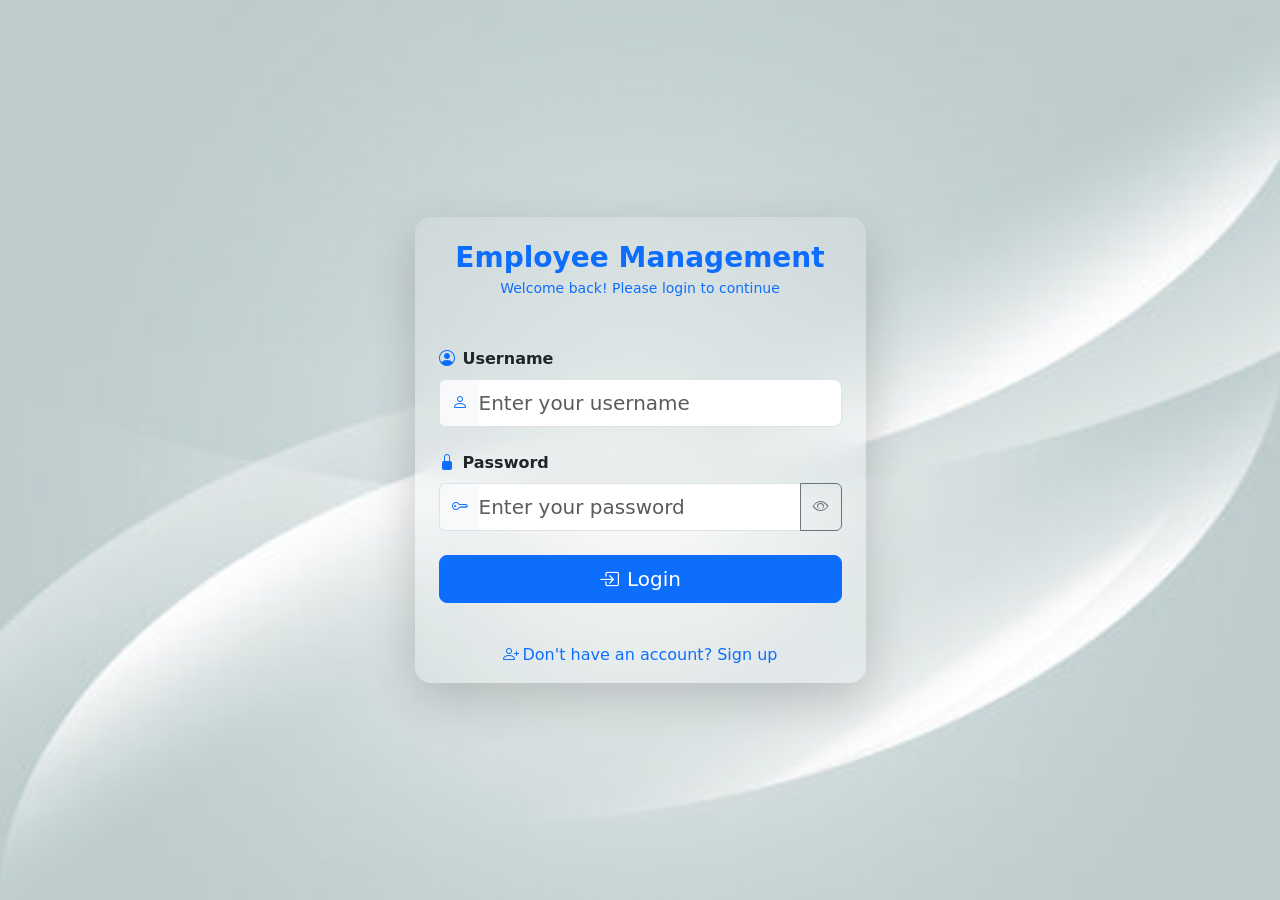
<file: index.html>
<!DOCTYPE html>
<html lang="en">
<head>
    <meta charset="UTF-8">
    <meta name="viewport" content="width=device-width, initial-scale=1.0">
    <title>Employee Management System</title>
    <!-- Bootstrap CSS -->
    <link href="https://cdn.jsdelivr.net/npm/bootstrap@5.3.0/dist/css/bootstrap.min.css" rel="stylesheet">
    <!-- Bootstrap Icons -->
    <link rel="stylesheet" href="https://cdn.jsdelivr.net/npm/bootstrap-icons@1.11.0/font/bootstrap-icons.css">
    <!-- Custom CSS -->
    <link rel="stylesheet" href="css/styles.css">
</head>
<body>
    <!-- Login Section -->
    <div id="loginSection" class="auth-container">
        <div class="container">
            <div class="row justify-content-center align-items-center min-vh-100">
                <div class="col-md-6 col-lg-5">
                    <div class="card shadow-lg border-0 rounded-4 overflow-hidden">
                        <div class="card-header bg-primary text-white text-center py-4 border-0">
                            <!-- <div class="mb-3">
                                <i class="bi bi-people-fill display-4"></i>
                            </div> -->
                            <h3 class="mb-1 fw-bold text-primary">Employee Management</h3>
                            <p class="mb-0 small text-primary">Welcome back! Please login to continue</p>
                        </div>
                        <div class="card-body p-4">
                            <form id="loginForm" novalidate>
                                <div class="mb-4">
                                    <label for="loginUsername" class="form-label fw-semibold">
                                        <i class="bi bi-person-circle me-2 text-primary"></i>Username
                                    </label>
                                    <div class="input-group">
                                        <span class="input-group-text bg-light border-end-0">
                                            <i class="bi bi-person text-primary"></i>
                                        </span>
                                        <input type="text" class="form-control form-control-lg border-start-0 ps-0" 
                                               id="loginUsername" placeholder="Enter your username">
                                    </div>
                                    <div class="invalid-feedback" id="loginUsernameError"></div>
                                </div>
                                <div class="mb-4">
                                    <label for="loginPassword" class="form-label fw-semibold">
                                        <i class="bi bi-lock-fill me-2 text-primary"></i>Password
                                    </label>
                                    <div class="input-group">
                                        <span class="input-group-text bg-light border-end-0">
                                            <i class="bi bi-key text-primary"></i>
                                        </span>
                                        <input type="password" class="form-control form-control-lg border-start-0 ps-0" 
                                               id="loginPassword" placeholder="Enter your password">
                                        <button class="btn btn-outline-secondary toggle-password" type="button">
                                            <i class="bi bi-eye"></i>
                                        </button>
                                    </div>
                                    <div class="invalid-feedback" id="loginPasswordError"></div>
                                </div>
                                
                                <div class="alert alert-danger d-none" id="loginError" role="alert">
                                    <i class="bi bi-exclamation-triangle-fill me-2"></i>
                                    <span id="loginErrorMessage"></span>
                                </div>

                                <div class="d-grid gap-2 mt-4">
                                    <button type="submit" class="btn btn-primary btn-lg" id="loginBtn">
                                        <span class="spinner-border spinner-border-sm d-none me-2" id="loginSpinner"></span>
                                        <i class="bi bi-box-arrow-in-right me-2"></i>Login
                                    </button>
                                </div>
                            </form>
                        </div>
                        <div class="card-footer bg-light py-3 border-0">
                            <div class="text-center">
                                <a href="#" class="text-decoration-none" id="showSignup">
                                    <i class="bi bi-person-plus me-1"></i>Don't have an account? Sign up
                                </a>
                            </div>
                            <!-- <div class="text-center mt-2">
                                <small class="text-muted">
                                    <i class="bi bi-info-circle me-1"></i>Demo: admin / admin123
                                </small>
                            </div> -->
                        </div>
                    </div>
                </div>
            </div>
        </div>
    </div>

    <!-- Signup Section -->
    <div id="signupSection" class="auth-container" style="display: none;">
        <div class="container">
            <div class="row justify-content-center align-items-center min-vh-100">
                <div class="col-md-6 col-lg-5">
                    <div class="card shadow-lg border-0 rounded-4 overflow-hidden">
                        <div class="card-header bg-primary text-white text-center py-4 border-0">
                            <!-- <div class="mb-3">
                                <i class="bi bi-person-plus-fill display-4"></i>
                            </div> -->
                            <h3 class="mb-1 fw-bold text-primary">Create Account</h3>
                            <p class="mb-0 small text-primary">Register as an administrator</p>
                        </div>
                        <div class="card-body p-4">
                            <form id="signupForm" novalidate>
                                <div class="mb-3">
                                    <label for="signupUsername" class="form-label fw-semibold">
                                        <i class="bi bi-person-circle me-2 text-primary"></i>Username
                                    </label>
                                    <div class="input-group">
                                        <span class="input-group-text bg-light border-end-0">
                                            <i class="bi bi-person text-primary"></i>
                                        </span>
                                        <input type="text" class="form-control form-control-lg border-start-0 ps-0" 
                                               id="signupUsername" placeholder="Choose a username">
                                    </div>
                                    <div class="invalid-feedback" id="signupUsernameError"></div>
                                    <small class="text-muted">Username must be unique</small>
                                </div>
                                <div class="mb-3">
                                    <label for="signupPassword" class="form-label fw-semibold">
                                        <i class="bi bi-lock-fill me-2 text-primary"></i>Password
                                    </label>
                                    <div class="input-group">
                                        <span class="input-group-text bg-light border-end-0">
                                            <i class="bi bi-key text-primary"></i>
                                        </span>
                                        <input type="password" class="form-control form-control-lg border-start-0 ps-0" 
                                               id="signupPassword" placeholder="Create a password">
                                        <button class="btn btn-outline-secondary toggle-password" type="button">
                                            <i class="bi bi-eye"></i>
                                        </button>
                                    </div>
                                    <div class="invalid-feedback" id="signupPasswordError"></div>
                                    <small class="text-muted">Password must be at least 6 characters</small>
                                </div>
                                <div class="mb-4">
                                    <label for="confirmPassword" class="form-label fw-semibold">
                                        <i class="bi bi-lock-fill me-2 text-primary"></i>Confirm Password
                                    </label>
                                    <div class="input-group">
                                        <span class="input-group-text bg-light border-end-0">
                                            <i class="bi bi-key text-primary"></i>
                                        </span>
                                        <input type="password" class="form-control form-control-lg border-start-0 ps-0" 
                                               id="confirmPassword" placeholder="Confirm your password">
                                        <button class="btn btn-outline-secondary toggle-password" type="button">
                                            <i class="bi bi-eye"></i>
                                        </button>
                                    </div>
                                    <div class="invalid-feedback" id="confirmPasswordError"></div>
                                </div>

                                <div class="alert alert-danger d-none" id="signupError" role="alert">
                                    <i class="bi bi-exclamation-triangle-fill me-2"></i>
                                    <span id="signupErrorMessage"></span>
                                </div>

                                <div class="d-grid gap-2">
                                    <button type="submit" class="btn btn-primary btn-lg" id="signupBtn">
                                        <span class="spinner-border spinner-border-sm d-none me-2" id="signupSpinner"></span>
                                        <i class="bi bi-person-plus me-2"></i>Sign Up
                                    </button>
                                </div>
                            </form>
                        </div>
                        <div class="card-footer bg-light py-3 border-0">
                            <div class="text-center">
                                <a href="#" class="text-decoration-none" id="showLogin">
                                    <i class="bi bi-box-arrow-in-right me-1"></i>Already have an account? Login
                                </a>
                            </div>
                        </div>
                    </div>
                </div>
            </div>
        </div>
    </div>

    <!-- Main App Section (requires authentication) -->
    <div id="appSection" style="display: none;">
        <!-- Navbar -->
        <nav class="navbar navbar-expand-lg navbar-dark bg-primary fixed-top shadow">
            <div class="container-fluid">
                <a class="navbar-brand fw-bold" href="https://github.com/prkshnarayan">EMS</a>
                <button class="navbar-toggler" type="button" data-bs-toggle="collapse" data-bs-target="#navbarNav">
                    <span class="navbar-toggler-icon"></span>
                </button>
                <div class="collapse navbar-collapse" id="navbarNav">
                    <ul class="navbar-nav me-auto">
                        <li class="nav-item">
                            <a class="nav-link active" href="#" id="navDashboard">
                                <!-- <i class="bi bi-speedometer2 me-1"></i> -->
                                Dashboard
                            </a>
                        </li>
                        <li class="nav-item">
                            <a class="nav-link" href="#" id="navEmployees">
                                <!-- <i class="bi bi-table me-1"></i> -->
                                Employees
                            </a>
                        </li>
                    </ul>
                    <div class="d-flex">
                        <button class="btn btn-light me-2" id="addEmployeeBtn">
                            <i class="bi bi-person-plus-fill me-1"></i>Add Employee
                        </button>
                        <button class="btn btn-outline-light" id="logoutBtn">
                            <i class="bi bi-box-arrow-right me-1"></i>Logout
                        </button>
                    </div>
                </div>
            </div>
        </nav>

        <!-- Dashboard View -->
        <div id="dashboardView" class="container-fluid" style="margin-top: 80px;">
            <!-- Summary Cards -->
            <div class="row mb-4">
                <div class="col-xl-3 col-md-6 mb-4">
                    <div class="card dashboard-card border-start-primary shadow h-100 py-2">
                        <div class="card-body">
                            <div class="row align-items-center">
                                <div class="col">
                                    <div class="text-xs fw-bold text-primary text-uppercase mb-1">
                                        Total Employees</div>
                                    <div class="h2 mb-0 fw-bold text-gray-800" id="totalEmployees">0</div>
                                </div>
                                <!-- <div class="col-auto">
                                    <i class="bi bi-people fs-1 text-primary opacity-50"></i>
                                </div> -->
                            </div>
                        </div>
                    </div>
                </div>
                <div class="col-xl-3 col-md-6 mb-4">
                    <div class="card dashboard-card border-start-success shadow h-100 py-2">
                        <div class="card-body">
                            <div class="row align-items-center">
                                <div class="col">
                                    <div class="text-xs fw-bold text-success text-uppercase mb-1">
                                        Active Employees</div>
                                    <div class="h2 mb-0 fw-bold text-gray-800" id="activeEmployees">0</div>
                                </div>
                                <!-- <div class="col-auto">
                                    <i class="bi bi-person-check fs-1 text-success opacity-50"></i>
                                </div> -->
                            </div>
                        </div>
                    </div>
                </div>
                <div class="col-xl-3 col-md-6 mb-4">
                    <div class="card dashboard-card border-start-warning shadow h-100 py-2">
                        <div class="card-body">
                            <div class="row align-items-center">
                                <div class="col">
                                    <div class="text-xs fw-bold text-warning text-uppercase mb-1">
                                        Inactive Employees</div>
                                    <div class="h2 mb-0 fw-bold text-gray-800" id="inactiveEmployees">0</div>
                                </div>
                                <!-- <div class="col-auto">
                                    <i class="bi bi-person-x fs-1 text-warning opacity-50"></i>
                                </div> -->
                            </div>
                        </div>
                    </div>
                </div>
                <div class="col-xl-3 col-md-6 mb-4">
                    <div class="card dashboard-card border-start-info shadow h-100 py-2">
                        <div class="card-body">
                            <div class="row align-items-center">
                                <div class="col">
                                    <div class="text-xs fw-bold text-info text-uppercase mb-1">
                                        Departments</div>
                                    <div class="h2 mb-0 fw-bold text-gray-800" id="totalDepartments">0</div>
                                </div>
                                <!-- <div class="col-auto">
                                    <i class="bi bi-diagram-3 fs-1 text-info opacity-50"></i>
                                </div> -->
                            </div>
                        </div>
                    </div>
                </div>
            </div>

            <!-- Department Breakdown & Recent Employees -->
            <div class="row mb-4">
                <div class="col-lg-6 mb-4">
                    <div class="card shadow h-100">
                        <div class="card-header py-3">
                            <h6 class="m-0 fw-bold text-primary">
                                <i class="bi bi-pie-chart me-2"></i>Department-wise Employee Count
                            </h6>
                        </div>
                        <div class="card-body">
                            <div id="departmentBreakdown">
                                <div class="text-center text-muted py-4">
                                    <div class="spinner-border text-primary mb-2" role="status">
                                        <span class="visually-hidden">Loading...</span>
                                    </div>
                                    <p class="mb-0">Loading department data...</p>
                                </div>
                            </div>
                        </div>
                    </div>
                </div>
                <div class="col-lg-6 mb-4">
                    <div class="card shadow h-100">
                        <div class="card-header py-3">
                            <h6 class="m-0 fw-bold text-primary">
                                <i class="bi bi-clock-history me-2"></i>Recent Employees
                            </h6>
                        </div>
                        <div class="card-body p-0">
                            <div id="recentEmployees" class="list-group list-group-flush">
                                <div class="text-center text-muted py-4">
                                    <div class="spinner-border text-primary mb-2" role="status">
                                        <span class="visually-hidden">Loading...</span>
                                    </div>
                                    <p class="mb-0">Loading recent employees...</p>
                                </div>
                            </div>
                        </div>
                    </div>
                </div>
            </div>
        </div>

        <!-- Employee List View -->
        <div id="employeeListView" class="container-fluid" style="margin-top: 80px; display: none;">
            <!-- Filters -->
            <div class="card shadow mb-4">
                <div class="card-header py-3">
                    <h6 class="m-0 fw-bold text-primary">
                        <i class="bi bi-funnel me-2"></i>Search & Filters
                    </h6>
                </div>
                <div class="card-body">
                    <div class="row g-4 align-items-center">
                        <div class="col-auto">
                            <label class="form-label fw-semibold">
                                <i class="bi bi-search me-2"></i>Search
                            </label>
                            <input type="text" class="form-control" id="searchInput" 
                                   placeholder="Name or Email...">
                        </div>
                        <div class="col-auto">
                            <label class="form-label fw-semibold">
                                <i class="bi bi-diagram-3 me-2"></i>Department
                            </label>
                            <select class="form-select" id="departmentFilter">
                                <option value="all">All Departments</option>
                            </select>
                        </div>
                        <div class="col-auto">
                            <label class="form-label fw-semibold">
                                <i class="bi bi-flag me-2"></i>Status
                            </label>
                            <div class="btn-group w-100" role="group">
                                <input type="radio" class="btn-check" name="statusFilter" id="statusAll" value="all" checked>
                                <label class="btn btn-outline-primary" for="statusAll">All</label>
                                <input type="radio" class="btn-check" name="statusFilter" id="statusActive" value="Active">
                                <label class="btn btn-outline-success" for="statusActive">Active</label>
                                <input type="radio" class="btn-check" name="statusFilter" id="statusInactive" value="Inactive">
                                <label class="btn btn-outline-warning" for="statusInactive">Inactive</label>
                            </div>
                        </div>
                    
                            <div class="col-auto">
                                <label class="form-label fw-semibold">
                                    <i class="bi bi-sort-down me-2"></i>Sort by
                                </label>
                                <select class="form-select" id="sortBy">
                                    <option value="name">Name (A-Z)</option>
                                    <option value="nameDesc">Name (Z-A)</option>
                                    <option value="salaryAsc">Salary (Low to High)</option>
                                    <option value="salaryDesc">Salary (High to Low)</option>
                                    <option value="dateDesc">Join Date (Newest First)</option>
                                    <option value="dateAsc">Join Date (Oldest First)</option>
                                </select>
                            </div>
                    </div>
                </div>
            </div>

            <!-- Employee Table -->
            <div class="card shadow mb-4">
                <div class="card-header py-3">
                    <h6 class="m-0 fw-bold text-primary">
                        <i class="bi bi-table me-2"></i>Employee List
                    </h6>
                </div>
                <div class="card-body">
                    <div class="table-responsive">
                        <table class="table table-hover align-middle" id="employeeTable">
                            <thead class="table-light">
                                <tr>
                                    <th>ID</th>
                                    <th>Full Name</th>
                                    <th>Email</th>
                                    <th>Department</th>
                                    <th>Designation</th>
                                    <th>Salary</th>
                                    <th>Join Date</th>
                                    <th>Status</th>
                                    <th>Actions</th>
                                </tr>
                            </thead>
                            <tbody id="employeeTableBody">
                                <tr>
                                    <td colspan="9" class="text-center text-muted py-4">
                                        <div class="spinner-border text-primary mb-2" role="status">
                                            <span class="visually-hidden">Loading...</span>
                                        </div>
                                        <p class="mb-0">Loading employees...</p>
                                    </td>
                                </tr>
                            </tbody>
                        </table>
                    </div>
                </div>
            </div>
        </div>
    </div>

    <!-- Add/Edit Employee Modal -->
    <div class="modal fade" id="employeeModal" tabindex="-1">
        <div class="modal-dialog modal-lg modal-dialog-centered">
            <div class="modal-content">
                <div class="modal-header bg-primary text-white">
                    <h5 class="modal-title" id="modalTitle">
                        <i class="bi bi-person-plus-fill me-2"></i>Add Employee
                    </h5>
                    <button type="button" class="btn-close btn-close-white" data-bs-dismiss="modal"></button>
                </div>
                <div class="modal-body">
                    <form id="employeeForm" novalidate>
                        <input type="hidden" id="employeeId">
                        <div class="row">
                            <div class="col-md-6 mb-3">
                                <label class="form-label fw-semibold">First Name</label>
                                <input type="text" class="form-control" id="firstName" required>
                                <div class="invalid-feedback" id="firstNameError"></div>
                            </div>
                            <div class="col-md-6 mb-3">
                                <label class="form-label fw-semibold">Last Name</label>
                                <input type="text" class="form-control" id="lastName" required>
                                <div class="invalid-feedback" id="lastNameError"></div>
                            </div>
                        </div>
                        <div class="row">
                            <div class="col-md-6 mb-3">
                                <label class="form-label fw-semibold">Email</label>
                                <input type="email" class="form-control" id="email" required>
                                <div class="invalid-feedback" id="emailError"></div>
                            </div>
                            <div class="col-md-6 mb-3">
                                <label class="form-label fw-semibold">Phone</label>
                                <input type="tel" class="form-control" id="phone" required>
                                <div class="invalid-feedback" id="phoneError"></div>
                            </div>
                        </div>
                        <div class="row">
                            <div class="col-md-6 mb-3">
                                <label class="form-label fw-semibold">Department</label>
                                <select class="form-select" id="department" required>
                                    <option value="">Select Department</option>
                                    <option value="Engineering">Engineering</option>
                                    <option value="Marketing">Marketing</option>
                                    <option value="HR">HR</option>
                                    <option value="Finance">Finance</option>
                                    <option value="Operations">Operations</option>
                                </select>
                                <div class="invalid-feedback" id="departmentError"></div>
                            </div>
                            <div class="col-md-6 mb-3">
                                <label class="form-label fw-semibold">Designation</label>
                                <input type="text" class="form-control" id="designation" required>
                                <div class="invalid-feedback" id="designationError"></div>
                            </div>
                        </div>
                        <div class="row">
                            <div class="col-md-6 mb-3">
                                <label class="form-label fw-semibold">Salary (Annual)</label>
                                <div class="input-group">
                                    <span class="input-group-text">₹</span>
                                    <input type="number" class="form-control" id="salary" required>
                                </div>
                                <div class="invalid-feedback" id="salaryError"></div>
                            </div>
                            <div class="col-md-6 mb-3">
                                <label class="form-label fw-semibold">Join Date</label>
                                <input type="date" class="form-control" id="joinDate" required>
                                <div class="invalid-feedback" id="joinDateError"></div>
                            </div>
                        </div>
                        <div class="row">
                            <div class="col-md-6 mb-3">
                                <label class="form-label fw-semibold">Status</label>
                                <select class="form-select" id="status" required>
                                    <option value="Active">Active</option>
                                    <option value="Inactive">Inactive</option>
                                </select>
                            </div>
                        </div>
                    </form>
                </div>
                <div class="modal-footer">
                    <button type="button" class="btn btn-secondary" data-bs-dismiss="modal">
                        <i class="bi bi-x-circle me-1"></i>Cancel
                    </button>
                    <button type="button" class="btn btn-primary" id="saveEmployeeBtn">
                        <i class="bi bi-check-circle me-1"></i>Save Employee
                    </button>
                </div>
            </div>
        </div>
    </div>

    <!-- View Employee Modal -->
    <div class="modal fade" id="viewModal" tabindex="-1">
        <div class="modal-dialog modal-dialog-centered">
            <div class="modal-content">
                <div class="modal-header bg-info text-white">
                    <h5 class="modal-title">
                        <i class="bi bi-person-badge me-2"></i>Employee Details
                    </h5>
                    <button type="button" class="btn-close btn-close-white" data-bs-dismiss="modal"></button>
                </div>
                <div class="modal-body">
                    <div class="row g-3">
                        <div class="col-md-6">
                            <div class="bg-light p-3 rounded">
                                <small class="text-muted d-block">First Name</small>
                                <strong id="viewFirstName" class="fs-5"></strong>
                            </div>
                        </div>
                        <div class="col-md-6">
                            <div class="bg-light p-3 rounded">
                                <small class="text-muted d-block">Last Name</small>
                                <strong id="viewLastName" class="fs-5"></strong>
                            </div>
                        </div>
                        <div class="col-12">
                            <div class="bg-light p-3 rounded">
                                <small class="text-muted d-block">Email</small>
                                <strong id="viewEmail"></strong>
                            </div>
                        </div>
                        <div class="col-12">
                            <div class="bg-light p-3 rounded">
                                <small class="text-muted d-block">Phone</small>
                                <strong id="viewPhone"></strong>
                            </div>
                        </div>
                        <div class="col-md-6">
                            <div class="bg-light p-3 rounded">
                                <small class="text-muted d-block">Department</small>
                                <strong id="viewDepartment"></strong>
                            </div>
                        </div>
                        <div class="col-md-6">
                            <div class="bg-light p-3 rounded">
                                <small class="text-muted d-block">Designation</small>
                                <strong id="viewDesignation"></strong>
                            </div>
                        </div>
                        <div class="col-md-6">
                            <div class="bg-light p-3 rounded">
                                <small class="text-muted d-block">Salary</small>
                                <strong id="viewSalary"></strong>
                            </div>
                        </div>
                        <div class="col-md-6">
                            <div class="bg-light p-3 rounded">
                                <small class="text-muted d-block">Join Date</small>
                                <strong id="viewJoinDate"></strong>
                            </div>
                        </div>
                        <div class="col-12">
                            <div class="bg-light p-3 rounded">
                                <small class="text-muted d-block">Status</small>
                                <strong id="viewStatus"></strong>
                            </div>
                        </div>
                    </div>
                </div>
                <div class="modal-footer">
                    <button type="button" class="btn btn-secondary" data-bs-dismiss="modal">
                        <i class="bi bi-x-circle me-1"></i>Close
                    </button>
                </div>
            </div>
        </div>
    </div>

    <!-- Delete Confirmation Modal -->
    <div class="modal fade" id="deleteModal" tabindex="-1">
        <div class="modal-dialog modal-dialog-centered">
            <div class="modal-content">
                <div class="modal-header bg-danger text-white">
                    <h5 class="modal-title">
                        <i class="bi bi-exclamation-triangle-fill me-2"></i>Confirm Delete
                    </h5>
                    <button type="button" class="btn-close btn-close-white" data-bs-dismiss="modal"></button>
                </div>
                <div class="modal-body text-center py-4">
                    <i class="bi bi-trash3-fill text-danger display-1 mb-3"></i>
                    <p class="lead">Are you sure you want to delete</p>
                    <h5 class="fw-bold" id="deleteEmployeeName"></h5>
                    <p class="text-muted mt-3">This action cannot be undone.</p>
                </div>
                <div class="modal-footer">
                    <button type="button" class="btn btn-secondary" data-bs-dismiss="modal">
                        <i class="bi bi-x-circle me-1"></i>Cancel
                    </button>
                    <button type="button" class="btn btn-danger" id="confirmDeleteBtn">
                        <i class="bi bi-trash me-1"></i>Delete
                    </button>
                </div>
            </div>
        </div>
    </div>

    <!-- Toast Notification -->
    <div class="toast-container position-fixed bottom-0 end-0 p-3">
        <div id="toast" class="toast border-0" role="alert">
            <div class="toast-header bg-primary text-white">
                <strong class="me-auto" id="toastTitle">Notification</strong>
                <button type="button" class="btn-close btn-close-white" data-bs-dismiss="toast"></button>
            </div>
            <div class="toast-body" id="toastMessage"></div>
        </div>
    </div>

    <!-- Scripts -->
    <script src="https://code.jquery.com/jquery-3.6.0.min.js"></script>
    <script src="https://cdn.jsdelivr.net/npm/bootstrap@5.3.0/dist/js/bootstrap.bundle.min.js"></script>
    <!-- Our JS files -->
    <script src="js/data.js"></script>
    <script src="js/storageService.js"></script>
    <script src="js/authService.js"></script>
    <script src="js/employeeService.js"></script>
    <script src="js/validationService.js"></script>
    <script src="js/dashboardService.js"></script>
    <script src="js/uiService.js"></script>
    <script src="js/app.js"></script>
</body>
</html>
</file>
<file: css/styles.css>
/* Auth pages styling */ 

.auth-container::before {
    content: '';
    position: absolute;
    top: 0;
    left: 0;
    right: 0;
    bottom: 0;
    background: url('data:image/svg+xml,<svg xmlns="http://www.w3.org/2000/svg" viewBox="0 0 1440 320"><path fill="%23ffffff" fill-opacity="0.1" d="M0,96L48,112C96,128,192,160,288,160C384,160,480,128,576,122.7C672,117,768,139,864,154.7C960,171,1056,181,1152,165.3C1248,149,1344,107,1392,85.3L1440,64L1440,320L1392,320C1344,320,1248,320,1152,320C1056,320,960,320,864,320C768,320,672,320,576,320C480,320,384,320,288,320C192,320,96,320,48,320L0,320Z"/></svg>') no-repeat bottom;
    background-size: cover;
    opacity: 0.2;
}


#loginSection {
    background: url('../img/lobin_bg1.jpg') no-repeat center center fixed;
    background-size: cover;
    min-height: 100vh;
}

#signupSection {
    background: url('../img/signup_bg1.jpg') no-repeat center center fixed;
    background-size: cover;
    min-height: 100vh;
}



.card {
    background: rgba(255, 255, 255, 0.12);
    backdrop-filter: blur(15px);
    -webkit-backdrop-filter: blur(15px);
    border-radius: 20px;
    border: 1px solid rgba(255, 255, 255, 0.2);
    box-shadow: 0 8px 32px rgba(0, 0, 0, 0.25);
}


.card-header, .card-footer {
    background: transparent !important;
    border: none;
}




/* Card hover effects */
.dashboard-card {
    transition: transform 0.2s, box-shadow 0.2s;
    border: none;
}

.dashboard-card:hover {
    transform: translateY(-5px);
    box-shadow: 0 0.5rem 1.5rem rgba(0, 0, 0, 0.15) !important;
}

/* Card borders */
.border-start-primary {
    border-left: 0.25rem solid #0d6efd !important;
}

.border-start-success {
    border-left: 0.25rem solid #198754 !important;
}

.border-start-warning {
    border-left: 0.25rem solid #ffc107 !important;
}

.border-start-info {
    border-left: 0.25rem solid #0dcaf0 !important;
}

/* Status badges - FIXED */
.badge-active {
    background-color: #d1e7dd;
    color: #0f5132;
    padding: 0.5em 0.85em;
    font-size: 0.75em;
    font-weight: 600;
    border-radius: 30px;
    display: inline-block;
    letter-spacing: 0.5px;
}

.badge-inactive {
    background-color: #f8d7da;
    color: #842029;
    padding: 0.5em 0.85em;
    font-size: 0.75em;
    font-weight: 600;
    border-radius: 30px;
    display: inline-block;
    letter-spacing: 0.5px;
}

/* Department badges */
.badge-engineering {
    background-color: #cfe2ff;
    color: #084298;
    padding: 0.5em 0.85em;
    border-radius: 30px;
    font-weight: 600;
}

.badge-marketing {
    background-color: #fff3cd;
    color: #856404;
    padding: 0.5em 0.85em;
    border-radius: 30px;
    font-weight: 600;
}

.badge-hr {
    background-color: #d1e7dd;
    color: #0f5132;
    padding: 0.5em 0.85em;
    border-radius: 30px;
    font-weight: 600;
}

.badge-finance {
    background-color: #f8d7da;
    color: #842029;
    padding: 0.5em 0.85em;
    border-radius: 30px;
    font-weight: 600;
}

.badge-operations {
    background-color: #e2d9f3;
    color: #5528b0;
    padding: 0.5em 0.85em;
    border-radius: 30px;
    font-weight: 600;
}

/* Recent employees list - COMPACT */
.recent-employee-item {
    display: flex;
    align-items: center;
    padding: 0.6rem 1rem;
    border-bottom: 1px solid #e9ecef;
    transition: background-color 0.2s;
}

.recent-employee-item:hover {
    background-color: #f8f9fa;
}

.recent-employee-item:last-child {
    border-bottom: none;
}

.recent-employee-avatar {
    width: 36px;
    height: 36px;
    border-radius: 50%;
    background: linear-gradient(135deg, #667eea 0%, #764ba2 100%);
    display: flex;
    align-items: center;
    justify-content: center;
    margin-right: 12px;
    font-weight: bold;
    color: white;
    font-size: 0.9rem;
}

.recent-employee-info {
    flex: 1;
    min-width: 0;
}

.recent-employee-name {
    font-weight: 600;
    font-size: 0.95rem;
    color: #2c3e50;
    margin-bottom: 0.25rem;
    white-space: nowrap;
    overflow: hidden;
    text-overflow: ellipsis;
}

.recent-employee-meta {
    display: flex;
    gap: 0.4rem;
    align-items: center;
    flex-wrap: wrap;
}

.recent-employee-meta .badge {
    font-size: 0.7rem;
    padding: 0.25rem 0.5rem;
}

/* Department breakdown - COMPACT */
.dept-breakdown-item {
    display: flex;
    align-items: center;
    padding: 0.6rem 0;
    border-bottom: 1px solid #e9ecef;
}

.dept-breakdown-item:last-child {
    border-bottom: none;
}

.dept-breakdown-item .dept-name {
    width: 110px;
    font-size: 0.9rem;
    font-weight: 500;
    color: #495057;
}

.dept-breakdown-item .progress-container {
    flex: 1;
    margin: 0 1rem;
}

.dept-breakdown-item .progress {
    height: 6px;
    background-color: #e9ecef;
    border-radius: 10px;
    overflow: hidden;
}

.dept-breakdown-item .progress-bar {
    background: linear-gradient(90deg, #667eea, #764ba2);
    border-radius: 10px;
    transition: width 0.3s ease;
}

.dept-breakdown-item .dept-count {
    font-size: 0.9rem;
    font-weight: 600;
    color: #495057;
    min-width: 35px;
    text-align: right;
}

/* Progress bars */
.progress {
    background-color: #e9ecef;
    border-radius: 10px;
    overflow: hidden;
}

.progress-bar {
    transition: width 0.3s ease;
    border-radius: 10px;
}

/* ===== ENHANCED EMPLOYEE LIST STYLING ===== */

/* Main card styling */
.employee-list-card {
    border: none;
    border-radius: 16px;
    box-shadow: 0 4px 20px rgba(0, 0, 0, 0.08);
    overflow: hidden;
    background: white;
    transition: box-shadow 0.3s ease;
}

.employee-list-card:hover {
    box-shadow: 0 8px 30px rgba(102, 126, 234, 0.15);
}

/* Card header */
.employee-list-card .card-header {
    background: linear-gradient(135deg, #f8f9fa 0%, #ffffff 100%);
    border-bottom: 2px solid #e9ecef;
    padding: 1.25rem 1.5rem;
}

.employee-list-card .card-header h6 {
    font-size: 1rem;
    font-weight: 600;
    color: #2c3e50;
    margin: 0;
    display: flex;
    align-items: center;
}

.employee-list-card .card-header h6 i {
    color: #667eea;
    margin-right: 0.5rem;
    font-size: 1.1rem;
}

/* Filter section */
.filter-section {
    background: white;
    border-radius: 12px;
    padding: 1.5rem;
    margin-bottom: 1.5rem;
    box-shadow: 0 2px 12px rgba(0, 0, 0, 0.04);
    border: 1px solid #edf2f7;
}

.filter-section .form-label {
    font-size: 0.85rem;
    text-transform: uppercase;
    color: #718096;
    font-weight: 600;
    letter-spacing: 0.3px;
    margin-bottom: 0.5rem;
}

.filter-section .form-control,
.filter-section .form-select {
    border: 1px solid #e2e8f0;
    border-radius: 10px;
    padding: 0.6rem 1rem;
    font-size: 0.95rem;
    transition: all 0.2s ease;
}

.filter-section .form-control:focus,
.filter-section .form-select:focus {
    border-color: #667eea;
    box-shadow: 0 0 0 3px rgba(102, 126, 234, 0.1);
    outline: none;
}

/* Status filter buttons */
.filter-section .btn-group {
    display: flex;
    gap: 0.5rem;
}

.filter-section .btn-check + .btn-outline-primary {
    border: 1px solid #e2e8f0;
    background: white;
    color: #4a5568;
    padding: 0.6rem 1rem;
    font-size: 0.9rem;
    border-radius: 10px !important;
    transition: all 0.2s ease;
    flex: 1;
}

.filter-section .btn-check:checked + .btn-outline-primary {
    background: linear-gradient(135deg, #667eea, #764ba2);
    border-color: transparent;
    color: white;
    box-shadow: 0 4px 10px rgba(102, 126, 234, 0.3);
}

.filter-section .btn-check + .btn-outline-primary:hover {
    border-color: #667eea;
    background: #f8fafc;
}

/* Table styling */
.employee-table {
    margin: 0;
    font-size: 0.95rem;
}

.employee-table thead th {
    background: #f8fafc;
    color: #4a5568;
    font-weight: 600;
    font-size: 0.85rem;
    text-transform: uppercase;
    letter-spacing: 0.5px;
    padding: 1rem 1rem;
    border-bottom: 2px solid #e9ecef;
    white-space: nowrap;
}

.employee-table tbody td {
    padding: 1rem 1rem;
    color: #2d3748;
    border-bottom: 1px solid #edf2f7;
    vertical-align: middle;
}

.employee-table tbody tr {
    transition: background-color 0.2s ease;
}

.employee-table tbody tr:hover {
    background-color: #f8fafc;
}

.employee-table tbody tr:last-child td {
    border-bottom: none;
}

/* Table badges */
.employee-table .badge {
    font-size: 0.75rem;
    padding: 0.4rem 0.75rem;
    font-weight: 500;
    border-radius: 30px;
}

/* ===== ENHANCED ACTION BUTTONS ===== */
.action-buttons {
    display: flex;
    gap: 0.5rem;
    justify-content: flex-start;
    align-items: center;
}

.btn-action {
    width: 36px;
    height: 36px;
    padding: 0;
    border-radius: 10px;
    font-size: 1rem;
    transition: all 0.2s ease;
    border: none;
    display: inline-flex;
    align-items: center;
    justify-content: center;
    position: relative;
    overflow: hidden;
}

.btn-action i {
    font-size: 1.1rem;
    transition: all 0.2s ease;
}

/* View button */
.btn-action-info {
    background: #e8f0fe;
    color: #3b7cff;
}

.btn-action-info:hover {
    background: #3b7cff;
    color: white;
    transform: translateY(-2px);
    box-shadow: 0 4px 12px rgba(59, 124, 255, 0.3);
}

.btn-action-info:hover i {
    transform: scale(1.1);
}

/* Edit button */
.btn-action-warning {
    background: #fef5e6;
    color: #f59e0b;
}

.btn-action-warning:hover {
    background: #f59e0b;
    color: white;
    transform: translateY(-2px);
    box-shadow: 0 4px 12px rgba(245, 158, 11, 0.3);
}

.btn-action-warning:hover i {
    transform: scale(1.1);
}

/* Delete button */
.btn-action-danger {
    background: #feeceb;
    color: #f56565;
}

.btn-action-danger:hover {
    background: #f56565;
    color: white;
    transform: translateY(-2px);
    box-shadow: 0 4px 12px rgba(245, 101, 101, 0.3);
}

.btn-action-danger:hover i {
    transform: scale(1.1);
}

/* Action button ripple effect */
.btn-action::after {
    content: '';
    position: absolute;
    top: 50%;
    left: 50%;
    width: 0;
    height: 0;
    border-radius: 50%;
    background: rgba(255, 255, 255, 0.4);
    transform: translate(-50%, -50%);
    transition: width 0.3s, height 0.3s;
}

.btn-action:active::after {
    width: 100px;
    height: 100px;
}

/* ===== ENHANCED VIEW MODAL ===== */
.view-modal .modal-content {
    border: none;
    border-radius: 20px;
    overflow: hidden;
    box-shadow: 0 20px 60px rgba(0, 0, 0, 0.3);
}

.view-modal .modal-header {
    background: linear-gradient(135deg, #667eea, #764ba2);
    padding: 1.5rem 2rem;
    border-bottom: none;
}

.view-modal .modal-header .modal-title {
    color: white;
    font-weight: 600;
    font-size: 1.25rem;
    display: flex;
    align-items: center;
    gap: 0.75rem;
}

.view-modal .modal-header .modal-title i {
    font-size: 1.5rem;
}

.view-modal .modal-body {
    padding: 2rem;
    background: #f8fafc;
}

/* Employee details card in modal */
.employee-detail-card {
    background: white;
    border-radius: 16px;
    padding: 1.5rem;
    box-shadow: 0 2px 12px rgba(0, 0, 0, 0.04);
    border: 1px solid #edf2f7;
}

.employee-detail-item {
    display: flex;
    flex-direction: column;
    padding: 0.75rem;
    border-radius: 12px;
    transition: background-color 0.2s ease;
}

.employee-detail-item:hover {
    background-color: #f8fafc;
}

.employee-detail-label {
    font-size: 0.8rem;
    color: #718096;
    text-transform: uppercase;
    letter-spacing: 0.3px;
    margin-bottom: 0.3rem;
}

.employee-detail-value {
    font-size: 1.1rem;
    font-weight: 600;
    color: #2d3748;
}

.employee-detail-value i {
    color: #667eea;
    margin-right: 0.5rem;
    font-size: 1.2rem;
}

/* Modal footer */
.view-modal .modal-footer {
    background: white;
    border-top: 1px solid #edf2f7;
    padding: 1.25rem 2rem;
}

.view-modal .btn-close-white {
    filter: brightness(0) invert(1);
}

/* Empty state */
.empty-state {
    text-align: center;
    padding: 3rem 1rem;
    color: #a0aec0;
}

.empty-state i {
    font-size: 3rem;
    margin-bottom: 1rem;
    opacity: 0.5;
}

.empty-state p {
    font-size: 1rem;
    margin-bottom: 0;
}

/* ===== RESPONSIVE ADJUSTMENTS ===== */
@media (max-width: 768px) {
    .employee-table {
        font-size: 0.85rem;
    }
    
    .employee-table thead th {
        font-size: 0.75rem;
        padding: 0.75rem 0.5rem;
    }
    
    .employee-table tbody td {
        padding: 0.75rem 0.5rem;
    }
    
    .action-buttons {
        gap: 0.25rem;
    }
    
    .btn-action {
        width: 32px;
        height: 32px;
        font-size: 0.9rem;
    }
    
    .btn-action i {
        font-size: 0.95rem;
    }
    
    .filter-section {
        padding: 1rem;
    }
    
    .filter-section .btn-check + .btn-outline-primary {
        padding: 0.4rem 0.5rem;
        font-size: 0.8rem;
    }
    
    .view-modal .modal-body {
        padding: 1rem;
    }
    
    .employee-detail-card {
        padding: 1rem;
    }
    
    .employee-detail-value {
        font-size: 0.95rem;
    }
}

/* Table hover effect */
.table-hover tbody tr:hover {
    background-color: #f8fafc;
}

/* Filter section spacing */
.filter-section .row {
    margin-bottom: 0;
}

/* Form controls in filter */
.filter-section .form-control::placeholder {
    color: #cbd5e0;
    font-size: 0.9rem;
}

/* Sort select styling */
#sortBy {
    cursor: pointer;
    background-image: url("data:image/svg+xml,%3csvg xmlns='http://www.w3.org/2000/svg' viewBox='0 0 16 16'%3e%3cpath fill='none' stroke='%234a5568' stroke-linecap='round' stroke-linejoin='round' stroke-width='2' d='M2 5l6 6 6-6'/%3e%3c/svg%3e");
    background-repeat: no-repeat;
    background-position: right 1rem center;
    background-size: 16px 12px;
}

/* Table column widths */
.employee-table th:nth-child(1) { width: 5%; }  /* ID */
.employee-table th:nth-child(2) { width: 12%; } /* Name */
.employee-table th:nth-child(3) { width: 15%; } /* Email */
.employee-table th:nth-child(4) { width: 10%; } /* Department */
.employee-table th:nth-child(5) { width: 12%; } /* Designation */
.employee-table th:nth-child(6) { width: 10%; } /* Salary */
.employee-table th:nth-child(7) { width: 10%; } /* Join Date */
.employee-table th:nth-child(8) { width: 8%; }  /* Status */
.employee-table th:nth-child(9) { width: 18%; } /* Actions */

/* Animation for new rows */
@keyframes fadeInRow {
    from {
        opacity: 0;
        transform: translateY(-10px);
    }
    to {
        opacity: 1;
        transform: translateY(0);
    }
}

.employee-table tbody tr {
    animation: fadeInRow 0.3s ease-out;
}
</file>
